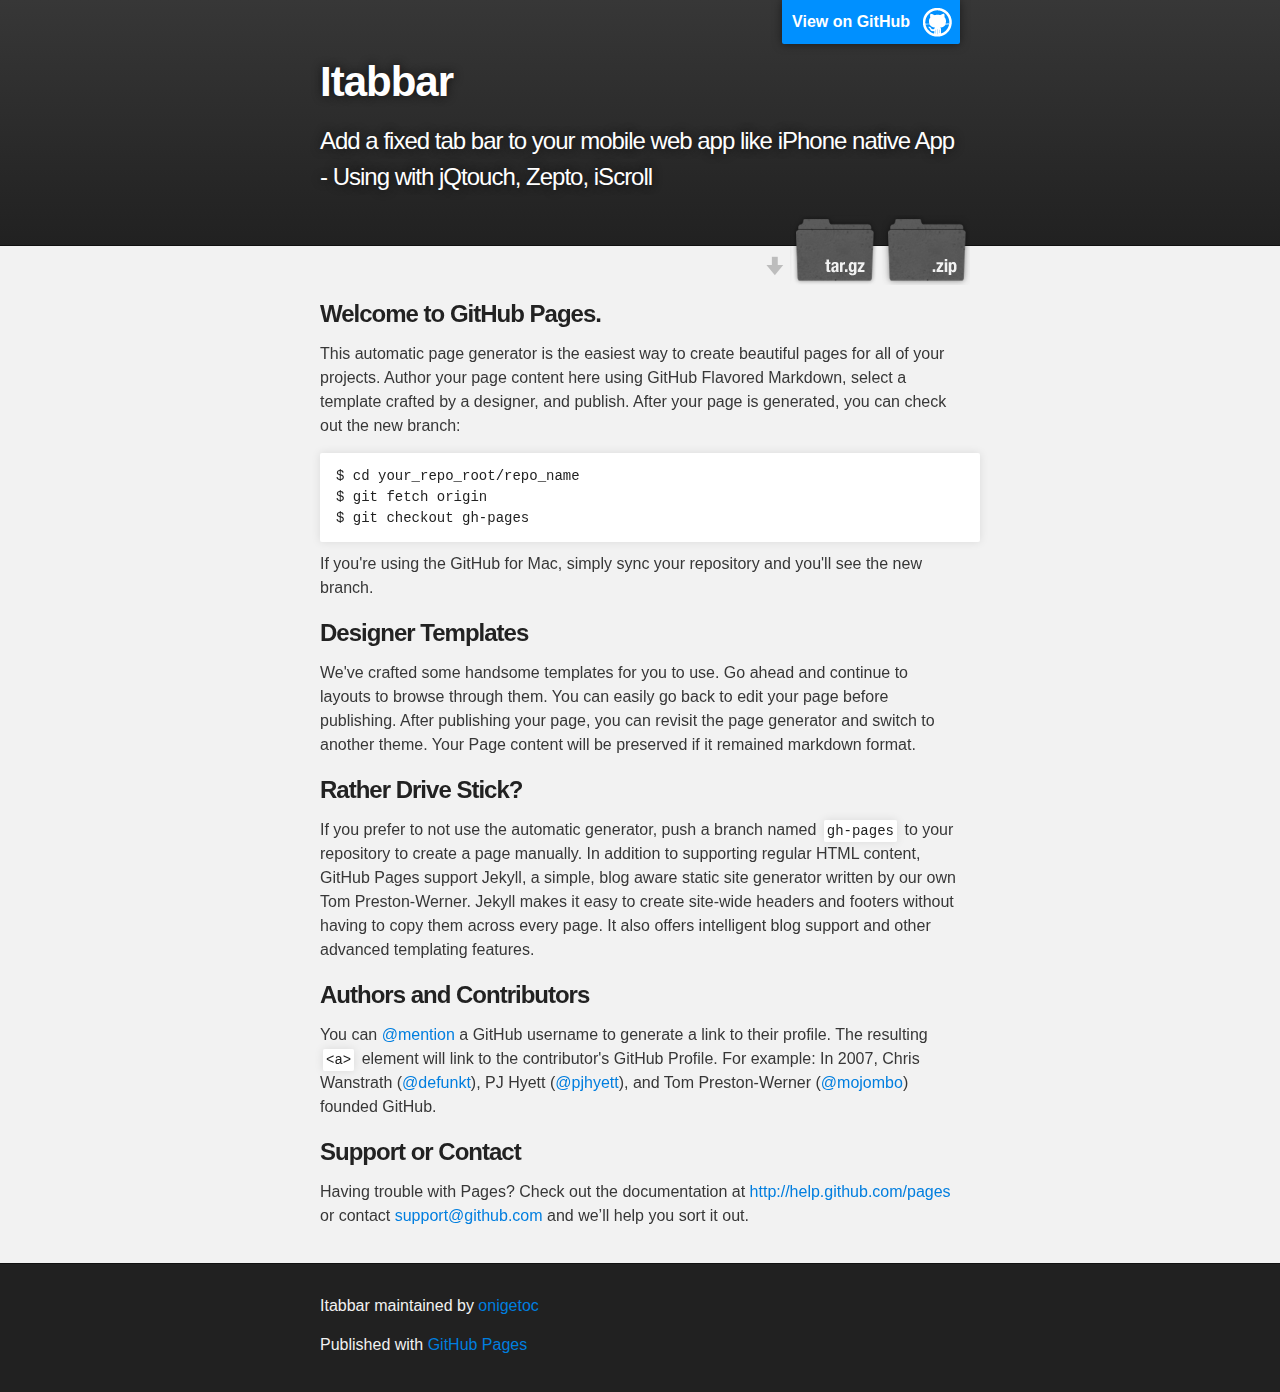
<file: index.html>
<!DOCTYPE html>
<html>

  <head>
    <meta charset='utf-8' />
    <meta http-equiv="X-UA-Compatible" content="chrome=1" />
    <meta name="description" content="Itabbar : Add a fixed tab bar to your mobile web app like iPhone native App - Using with jQtouch, Zepto, iScroll" />

    <link rel="stylesheet" type="text/css" media="screen" href="stylesheets/stylesheet.css">

    <title>Itabbar</title>
  </head>

  <body>

    <!-- HEADER -->
    <div id="header_wrap" class="outer">
        <header class="inner">
          <a id="forkme_banner" href="https://github.com/onigetoc/iTabbar">View on GitHub</a>

          <h1 id="project_title">Itabbar</h1>
          <h2 id="project_tagline">Add a fixed tab bar to your mobile web app like iPhone native App - Using with jQtouch, Zepto, iScroll</h2>

            <section id="downloads">
              <a class="zip_download_link" href="https://github.com/onigetoc/iTabbar/zipball/master">Download this project as a .zip file</a>
              <a class="tar_download_link" href="https://github.com/onigetoc/iTabbar/tarball/master">Download this project as a tar.gz file</a>
            </section>
        </header>
    </div>

    <!-- MAIN CONTENT -->
    <div id="main_content_wrap" class="outer">
      <section id="main_content" class="inner">
        <h3>Welcome to GitHub Pages.</h3>

<p>This automatic page generator is the easiest way to create beautiful pages for all of your projects. Author your page content here using GitHub Flavored Markdown, select a template crafted by a designer, and publish. After your page is generated, you can check out the new branch:</p>

<pre><code>$ cd your_repo_root/repo_name
$ git fetch origin
$ git checkout gh-pages
</code></pre>

<p>If you're using the GitHub for Mac, simply sync your repository and you'll see the new branch.</p>

<h3>Designer Templates</h3>

<p>We've crafted some handsome templates for you to use. Go ahead and continue to layouts to browse through them. You can easily go back to edit your page before publishing. After publishing your page, you can revisit the page generator and switch to another theme. Your Page content will be preserved if it remained markdown format.</p>

<h3>Rather Drive Stick?</h3>

<p>If you prefer to not use the automatic generator, push a branch named <code>gh-pages</code> to your repository to create a page manually. In addition to supporting regular HTML content, GitHub Pages support Jekyll, a simple, blog aware static site generator written by our own Tom Preston-Werner. Jekyll makes it easy to create site-wide headers and footers without having to copy them across every page. It also offers intelligent blog support and other advanced templating features.</p>

<h3>Authors and Contributors</h3>

<p>You can <a href="https://github.com/blog/821" class="user-mention">@mention</a> a GitHub username to generate a link to their profile. The resulting <code>&lt;a&gt;</code> element will link to the contributor's GitHub Profile. For example: In 2007, Chris Wanstrath (<a href="https://github.com/defunkt" class="user-mention">@defunkt</a>), PJ Hyett (<a href="https://github.com/pjhyett" class="user-mention">@pjhyett</a>), and Tom Preston-Werner (<a href="https://github.com/mojombo" class="user-mention">@mojombo</a>) founded GitHub.</p>

<h3>Support or Contact</h3>

<p>Having trouble with Pages? Check out the documentation at <a href="http://help.github.com/pages">http://help.github.com/pages</a> or contact <a href="mailto:support@github.com">support@github.com</a> and we’ll help you sort it out.</p>
      </section>
    </div>

    <!-- FOOTER  -->
    <div id="footer_wrap" class="outer">
      <footer class="inner">
        <p class="copyright">Itabbar maintained by <a href="https://github.com/onigetoc">onigetoc</a></p>
        <p>Published with <a href="http://pages.github.com">GitHub Pages</a></p>
      </footer>
    </div>

    

  </body>
</html>
</file>
<file: stylesheets/stylesheet.css>
/*******************************************************************************
Slate Theme for Github Pages
by Jason Costello, @jsncostello
*******************************************************************************/

@import url(pygment_trac.css);

/*******************************************************************************
MeyerWeb Reset
*******************************************************************************/

html, body, div, span, applet, object, iframe,
h1, h2, h3, h4, h5, h6, p, blockquote, pre,
a, abbr, acronym, address, big, cite, code,
del, dfn, em, img, ins, kbd, q, s, samp,
small, strike, strong, sub, sup, tt, var,
b, u, i, center,
dl, dt, dd, ol, ul, li,
fieldset, form, label, legend,
table, caption, tbody, tfoot, thead, tr, th, td,
article, aside, canvas, details, embed,
figure, figcaption, footer, header, hgroup,
menu, nav, output, ruby, section, summary,
time, mark, audio, video {
  margin: 0;
  padding: 0;
  border: 0;
  font: inherit;
  vertical-align: baseline;
}

/* HTML5 display-role reset for older browsers */
article, aside, details, figcaption, figure,
footer, header, hgroup, menu, nav, section {
  display: block;
}

ol, ul {
  list-style: none;
}

blockquote, q {
}

table {
  border-collapse: collapse;
  border-spacing: 0;
}

a:focus {
  outline: none;
}

/*******************************************************************************
Theme Styles
*******************************************************************************/

body {
  box-sizing: border-box;
  color:#373737;
  background: #212121;
  font-size: 16px;
  font-family: 'Myriad Pro', Calibri, Helvetica, Arial, sans-serif;
  line-height: 1.5;
  -webkit-font-smoothing: antialiased;
}

h1, h2, h3, h4, h5, h6 {
  margin: 10px 0;
  font-weight: 700;
  color:#222222;
  font-family: 'Lucida Grande', 'Calibri', Helvetica, Arial, sans-serif;
  letter-spacing: -1px;
}

h1 {
  font-size: 36px;
  font-weight: 700;
}

h2 {
  padding-bottom: 10px;
  font-size: 32px;
  background: url('../images/bg_hr.png') repeat-x bottom;
}

h3 {
  font-size: 24px;
}

h4 {
  font-size: 21px;
}

h5 {
  font-size: 18px;
}

h6 {
  font-size: 16px;
}

p {
  margin: 10px 0 15px 0;
}

footer p {
  color: #f2f2f2;
}

a {
  text-decoration: none;
  color: #007edf;
  text-shadow: none;

  transition: color 0.5s ease;
  transition: text-shadow 0.5s ease;
  -webkit-transition: color 0.5s ease;
  -webkit-transition: text-shadow 0.5s ease;
  -moz-transition: color 0.5s ease;
  -moz-transition: text-shadow 0.5s ease;
  -o-transition: color 0.5s ease;
  -o-transition: text-shadow 0.5s ease;
  -ms-transition: color 0.5s ease;
  -ms-transition: text-shadow 0.5s ease;
}

#main_content a:hover {
  color: #0069ba;
  text-shadow: #0090ff 0px 0px 2px;
}

footer a:hover {
  color: #43adff;
  text-shadow: #0090ff 0px 0px 2px;
}

em {
  font-style: italic;
}

strong {
  font-weight: bold;
}

img {
  position: relative;
  margin: 0 auto;
  max-width: 739px;
  padding: 5px;
  margin: 10px 0 10px 0;
  border: 1px solid #ebebeb;

  box-shadow: 0 0 5px #ebebeb;
  -webkit-box-shadow: 0 0 5px #ebebeb;
  -moz-box-shadow: 0 0 5px #ebebeb;
  -o-box-shadow: 0 0 5px #ebebeb;
  -ms-box-shadow: 0 0 5px #ebebeb;
}

pre, code {
  width: 100%;
  color: #222;
  background-color: #fff;

  font-family: Monaco, "Bitstream Vera Sans Mono", "Lucida Console", Terminal, monospace;
  font-size: 14px;

  border-radius: 2px;
  -moz-border-radius: 2px;
  -webkit-border-radius: 2px;



}

pre {
  width: 100%;
  padding: 10px;
  box-shadow: 0 0 10px rgba(0,0,0,.1);
  overflow: auto;
}

code {
  padding: 3px;
  margin: 0 3px;
  box-shadow: 0 0 10px rgba(0,0,0,.1);
}

pre code {
  display: block;
  box-shadow: none;
}

blockquote {
  color: #666;
  margin-bottom: 20px;
  padding: 0 0 0 20px;
  border-left: 3px solid #bbb;
}

ul, ol, dl {
  margin-bottom: 15px
}

ul li {
  list-style: inside;
  padding-left: 20px;
}

ol li {
  list-style: decimal inside;
  padding-left: 20px;
}

dl dt {
  font-weight: bold;
}

dl dd {
  padding-left: 20px;
  font-style: italic;
}

dl p {
  padding-left: 20px;
  font-style: italic;
}

hr {
  height: 1px;
  margin-bottom: 5px;
  border: none;
  background: url('../images/bg_hr.png') repeat-x center;
}

table {
  border: 1px solid #373737;
  margin-bottom: 20px;
  text-align: left;
 }

th {
  font-family: 'Lucida Grande', 'Helvetica Neue', Helvetica, Arial, sans-serif;
  padding: 10px;
  background: #373737;
  color: #fff;
 }

td {
  padding: 10px;
  border: 1px solid #373737;
 }

form {
  background: #f2f2f2;
  padding: 20px;
}

img {
  width: 100%;
  max-width: 100%;
}

/*******************************************************************************
Full-Width Styles
*******************************************************************************/

.outer {
  width: 100%;
}

.inner {
  position: relative;
  max-width: 640px;
  padding: 20px 10px;
  margin: 0 auto;
}

#forkme_banner {
  display: block;
  position: absolute;
  top:0;
  right: 10px;
  z-index: 10;
  padding: 10px 50px 10px 10px;
  color: #fff;
  background: url('../images/blacktocat.png') #0090ff no-repeat 95% 50%;
  font-weight: 700;
  box-shadow: 0 0 10px rgba(0,0,0,.5);
  border-bottom-left-radius: 2px;
  border-bottom-right-radius: 2px;
}

#header_wrap {
  background: #212121;
  background: -moz-linear-gradient(top, #373737, #212121);
  background: -webkit-linear-gradient(top, #373737, #212121);
  background: -ms-linear-gradient(top, #373737, #212121);
  background: -o-linear-gradient(top, #373737, #212121);
  background: linear-gradient(top, #373737, #212121);
}

#header_wrap .inner {
  padding: 50px 10px 30px 10px;
}

#project_title {
  margin: 0;
  color: #fff;
  font-size: 42px;
  font-weight: 700;
  text-shadow: #111 0px 0px 10px;
}

#project_tagline {
  color: #fff;
  font-size: 24px;
  font-weight: 300;
  background: none;
  text-shadow: #111 0px 0px 10px;
}

#downloads {
  position: absolute;
  width: 210px;
  z-index: 10;
  bottom: -40px;
  right: 0;
  height: 70px;
  background: url('../images/icon_download.png') no-repeat 0% 90%;
}

.zip_download_link {
  display: block;
  float: right;
  width: 90px;
  height:70px;
  text-indent: -5000px;
  overflow: hidden;
  background: url(../images/sprite_download.png) no-repeat bottom left;
}

.tar_download_link {
  display: block;
  float: right;
  width: 90px;
  height:70px;
  text-indent: -5000px;
  overflow: hidden;
  background: url(../images/sprite_download.png) no-repeat bottom right;
  margin-left: 10px;
}

.zip_download_link:hover {
  background: url(../images/sprite_download.png) no-repeat top left;
}

.tar_download_link:hover {
  background: url(../images/sprite_download.png) no-repeat top right;
}

#main_content_wrap {
  background: #f2f2f2;
  border-top: 1px solid #111;
  border-bottom: 1px solid #111;
}

#main_content {
  padding-top: 40px;
}

#footer_wrap {
  background: #212121;
}



/*******************************************************************************
Small Device Styles
*******************************************************************************/

@media screen and (max-width: 480px) {
  body {
    font-size:14px;
  }

  #downloads {
    display: none;
  }

  .inner {
    min-width: 320px;
    max-width: 480px;
  }

  #project_title {
  font-size: 32px;
  }

  h1 {
    font-size: 28px;
  }

  h2 {
    font-size: 24px;
  }

  h3 {
    font-size: 21px;
  }

  h4 {
    font-size: 18px;
  }

  h5 {
    font-size: 14px;
  }

  h6 {
    font-size: 12px;
  }

  code, pre {
    min-width: 320px;
    max-width: 480px;
    font-size: 11px;
  }

}
</file>
